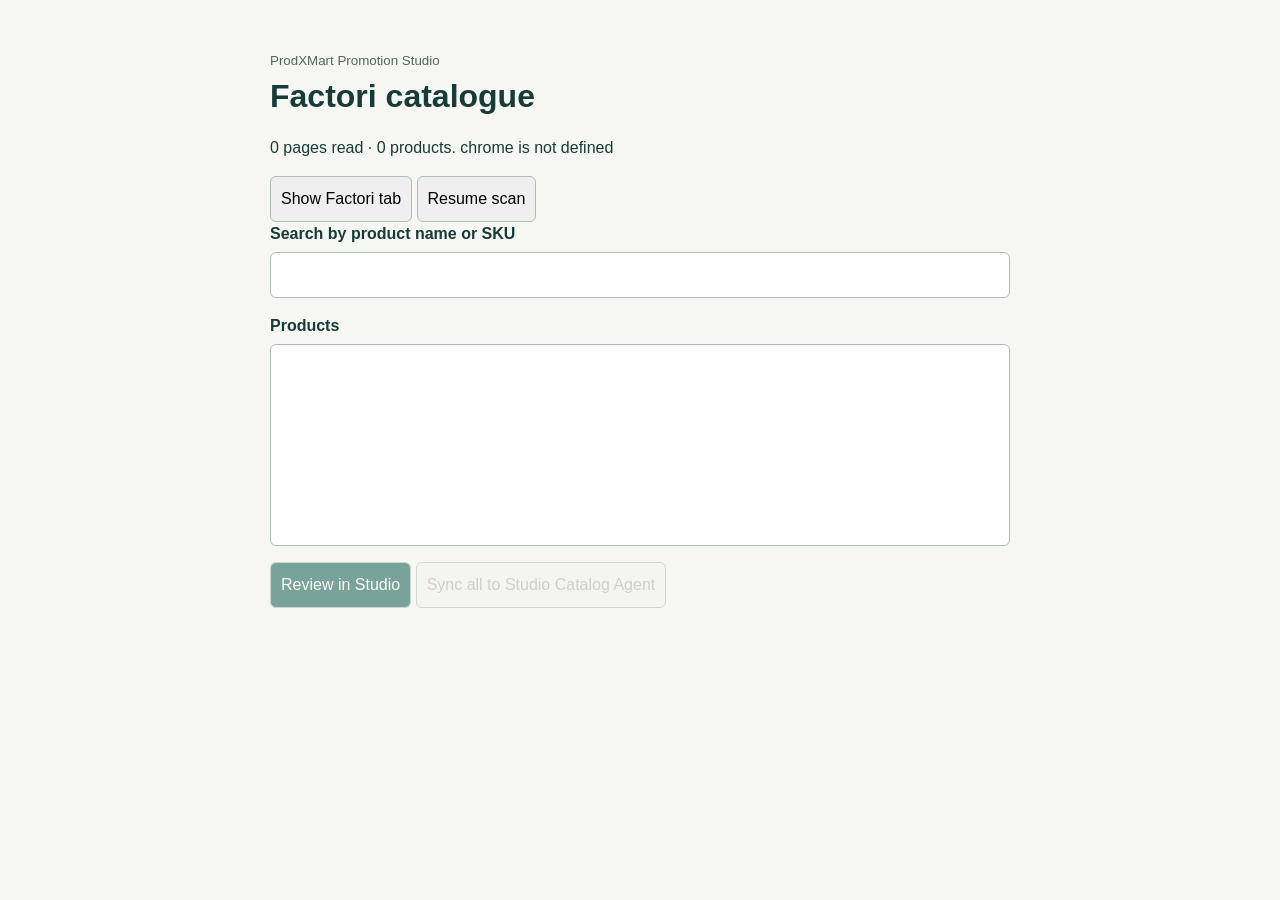
<file: factori-bridge/catalogue.html>
<!doctype html><html lang="en"><head><meta charset="utf-8"><meta name="viewport" content="width=device-width,initial-scale=1"><title>Factori catalogue · ProdXMart</title>
<style>
*{box-sizing:border-box}body{background:#f6f7f3;color:#173b37;font:16px/1.5 "Segoe UI",sans-serif;margin:0}main{max-width:780px;margin:48px auto;padding:0 20px}h1{font-size:32px;margin:0}label{display:block;font-weight:600}input,select,button{border:1px solid #aebdb4;border-radius:6px;padding:10px;font:inherit}input,select{display:block;width:100%;margin:6px 0 16px}button{cursor:pointer}button:disabled{opacity:.55}#review{background:#145f53;color:white}small{color:#50665e}
</style></head><body><main><small>ProdXMart Promotion Studio</small><h1>Factori catalogue</h1>
<p id="status" role="status">Opening My Products…</p>
<div id="recovery" hidden><button id="show">Show Factori tab</button> <button id="resume">Resume scan</button></div>
<label for="search">Search by product name or SKU</label><input type="search" id="search">
<label for="list">Products <small id="count"></small></label><select id="list" size="10" aria-label="Catalogue products"></select>
<button id="review" disabled>Review in Studio</button> <button id="sync" disabled>Sync all to Studio Catalog Agent</button>
</main><script src="catalogue-scan.js"></script><script src="catalogue.js"></script></body></html>
</file>
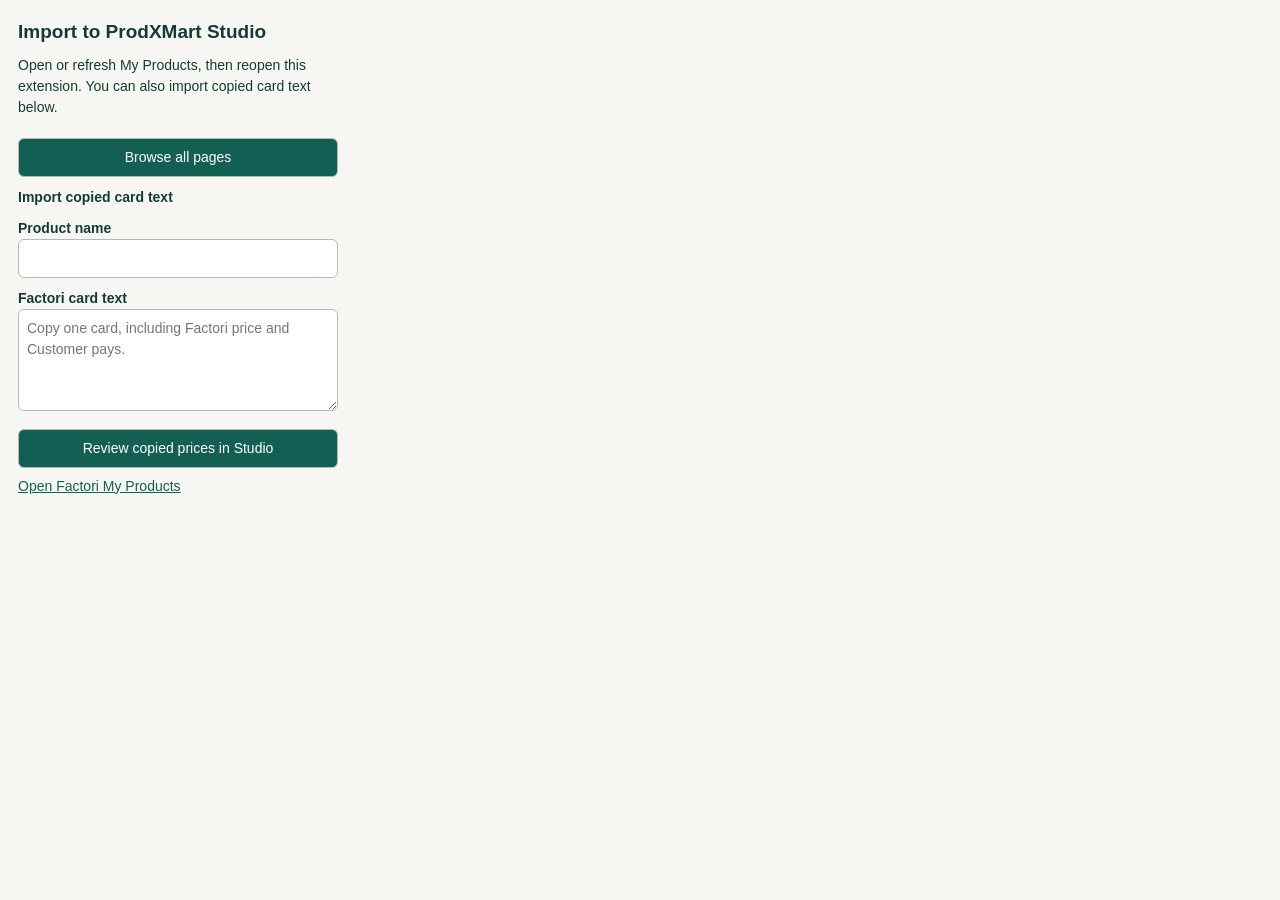
<file: factori-bridge/popup.html>
<!doctype html>
<html lang="en"><head><meta charset="utf-8"><title>ProdXMart importer</title>
<style>
body{font:14px/1.5 "Segoe UI",sans-serif;color:#163b35;background:#f6f7f3;width:320px;margin:0;padding:18px}h1{font-size:19px;margin:0}p{margin:8px 0}label,summary{display:block;font-weight:600;margin-top:10px}summary{cursor:pointer}select,input,textarea,button{font:inherit;box-sizing:border-box;width:100%;padding:8px;border:1px solid #aebdb4;border-radius:6px}button{margin-top:12px;background:#145f53;color:white;cursor:pointer}a{color:#145f53}#error{color:#923820}
</style></head><body>
<h1>Import to ProdXMart Studio</h1>
<p id="status" role="status">Looking for products in this tab…</p>
<div id="listed" hidden><label for="product">Product</label><select id="product"></select><button id="open">Review in Studio</button></div>
<button id="browse">Browse all pages</button>
<details id="paste"><summary>Import copied card text</summary>
<label for="name">Product name</label><input id="name" maxlength="180">
<label for="card">Factori card text</label><textarea id="card" rows="4" placeholder="Copy one card, including Factori price and Customer pays."></textarea>
<button id="use">Review copied prices in Studio</button></details>
<p id="error" role="alert"></p>
<a href="https://retailing.factori.com/dashboard/products" target="_blank" rel="noopener">Open Factori My Products</a>
<script src="fields.js"></script><script src="pricing.js"></script><script src="popup.js"></script></body></html>
</file>
